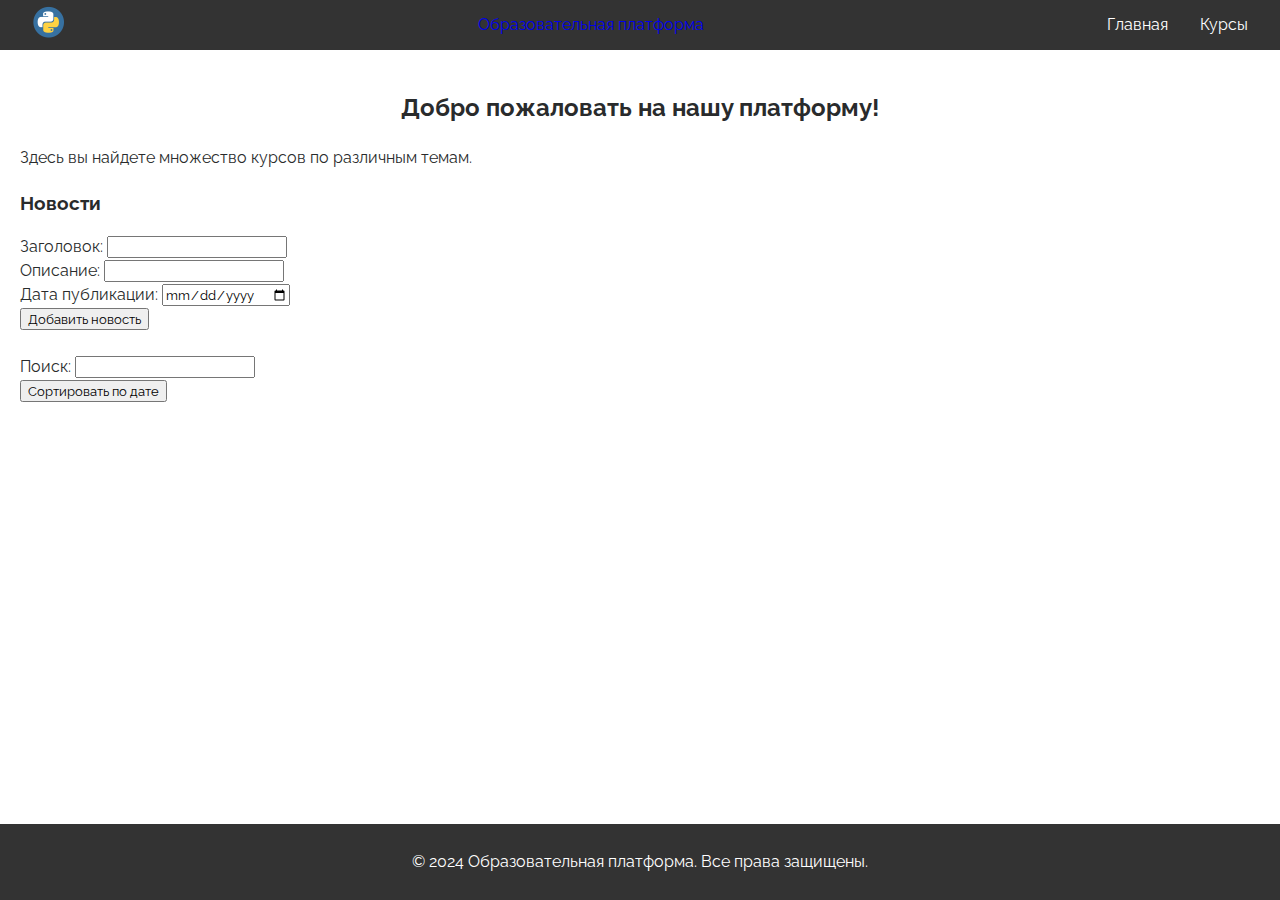
<file: laba1/index.html>
<!DOCTYPE html>
<html>
  <head>
    <meta name="viewport" content="width=device-width, initial-scale=1" />
    <title>Образовательная платформа</title>
    <link rel="stylesheet" type="text/css" href="styles.css" />
    <style>
      .news-list {
        display: grid;
        grid-template-columns: repeat(auto-fit, minmax(300px, 1fr));
        grid-gap: 20px;
        list-style: none;
        padding: 0;
      }

      .news-item {
        border: 1px solid #ccc;
        padding: 10px;
      }

      .news-item h4 {
        margin-top: 0;
      }
    </style>
  </head>
  <body>
    <header>
      <section class="top-nav">
        <a href="index.html"
          ><img class="logo" src="media/logo2.png" alt="Логотип"
        /></a>
        <div><a href="index.html">Образовательная платформа</a></div>
        <input id="menu-toggle" type="checkbox" />
        <label class="menu-button-container" for="menu-toggle">
          <div class="menu-button"></div>
        </label>
        <ul class="menu">
          <li><a href="index.html">Главная</a></li>
          <li><a href="courses.html">Курсы</a></li>
        </ul>
      </section>
    </header>

    <main>
      <section>
        <h2>Добро пожаловать на нашу платформу!</h2>
        <p>Здесь вы найдете множество курсов по различным темам.</p>
      </section>

      <section>
        <h3>Новости</h3>
        <form id="news-form">
          <label for="title">Заголовок:</label>
          <input type="text" id="title" required />
          <br />
          <label for="description">Описание:</label>
          <input type="text" id="description" required />
          <br />
          <label for="date">Дата публикации:</label>
          <input type="date" id="date" required />
          <br />
          <button type="submit">Добавить новость</button>
        </form>
        <br />
        <label for="search">Поиск:</label>
        <input type="text" id="search" />
        <br />
        <button id="sort-button">Сортировать по дате</button>
        <ul class="news-list"></ul>
      </section>
    </main>

    <footer>
      <p>&copy; 2024 Образовательная платформа. Все права защищены.</p>
    </footer>
    <script>
      // Функция для сохранения новости в Local Storage
      function saveNews(title, description, date) {
        var newsList = JSON.parse(localStorage.getItem("newsList")) || [];

        var news = {
          title: title,
          description: description,
          date: date,
        };

        newsList.push(news);

        localStorage.setItem("newsList", JSON.stringify(newsList));
      }

      // Функция для отображения списка новостей на странице
      function displayNews() {
        var newsList = JSON.parse(localStorage.getItem("newsList")) || [];
        var newsContainer = document.querySelector(".news-list");

        newsContainer.innerHTML = "";

        newsList.forEach(function (news, index) {
          var newsItem = document.createElement("li");
          newsItem.className = "news-item";

          var title = document.createElement("h4");
          title.textContent = news.title;

          var description = document.createElement("p");
          description.textContent = news.description;

          var date = document.createElement("p");
          date.textContent = "Дата публикации: " + news.date;

          var deleteButton = document.createElement("button");
          deleteButton.textContent = "Удалить";
          deleteButton.addEventListener("click", function () {
            deleteNews(index);
          });

          var updateButton = document.createElement("button");
          updateButton.textContent = "Обновить";
          updateButton.addEventListener("click", function () {
            updateNews(index);
          });

          newsItem.appendChild(title);
          newsItem.appendChild(description);
          newsItem.appendChild(date);
          newsItem.appendChild(deleteButton);
          newsItem.appendChild(updateButton);

          newsContainer.appendChild(newsItem);
        });
      }

      // Функция для удаления новости из Local Storage
      function deleteNews(index) {
        var newsList = JSON.parse(localStorage.getItem("newsList")) || [];
        newsList.splice(index, 1);
        localStorage.setItem("newsList", JSON.stringify(newsList));
        displayNews();
      }

      // Функция для обновления новости в Local Storage
      function updateNews(index) {
        var newsList = JSON.parse(localStorage.getItem("newsList")) || [];
        var news = newsList[index];
        var updatedTitle = prompt("Введите новый заголовок:", news.title);
        var updatedDescription = prompt(
          "Введите новое описание:",
          news.description
        );
        var updatedDate = prompt("Введите новую дату публикации:", news.date);

        if (updatedTitle && updatedDescription && updatedDate) {
          news.title = updatedTitle;
          news.description = updatedDescription;
          news.date = updatedDate;

          localStorage.setItem("newsList", JSON.stringify(newsList));
          displayNews();
        }
      }

      // Функция для поиска новостей по заголовку или описанию
      function searchNews(searchText) {
        var newsList = JSON.parse(localStorage.getItem("newsList")) || [];
        var filteredNews = newsList.filter(function (news) {
          var titleMatches = news.title.toLowerCase().includes(searchText);
          var descriptionMatches = news.description
            .toLowerCase()
            .includes(searchText);
          return titleMatches || descriptionMatches;
        });
        var newsContainer = document.querySelector(".news-list");
        newsContainer.innerHTML = "";
        filteredNews.forEach(function (news) {
          var newsItem = document.createElement("li");
          newsItem.className = "news-item";

          var title = document.createElement("h4");
          title.textContent = news.title;

          var description = document.createElement("p");
          description.textContent = news.description;

          var date = document.createElement("p");
          date.textContent = "Дата публикации: " + news.date;

          newsItem.appendChild(title);
          newsItem.appendChild(description);
          newsItem.appendChild(date);

          newsContainer.appendChild(newsItem);
        });
      }

      // Функция для сортировки новостей по дате
      function sortNewsByDate() {
        var newsList = JSON.parse(localStorage.getItem("newsList")) || [];
        newsList.sort(function (a, b) {
          return new Date(b.date) - new Date(a.date);
        });
        localStorage.setItem("newsList", JSON.stringify(newsList));
        displayNews();
      }

      document
        .querySelector("#news-form")
        .addEventListener("submit", function (event) {
          event.preventDefault();

          var title = document.getElementById("title").value;
          var description = document.getElementById("description").value;
          var date = document.getElementById("date").value;

          saveNews(title, description, date);
          displayNews();

          document.getElementById("title").value = "";
          document.getElementById("description").value = "";
          document.getElementById("date").value = "";
        });

      document.querySelector("#search").addEventListener("input", function () {
        var searchText = document.getElementById("search").value.toLowerCase();
        searchNews(searchText);
      });

      document
        .querySelector("#sort-button")
        .addEventListener("click", function () {
          sortNewsByDate();
        });

      displayNews();
    </script>
  </body>
</html>
</file>
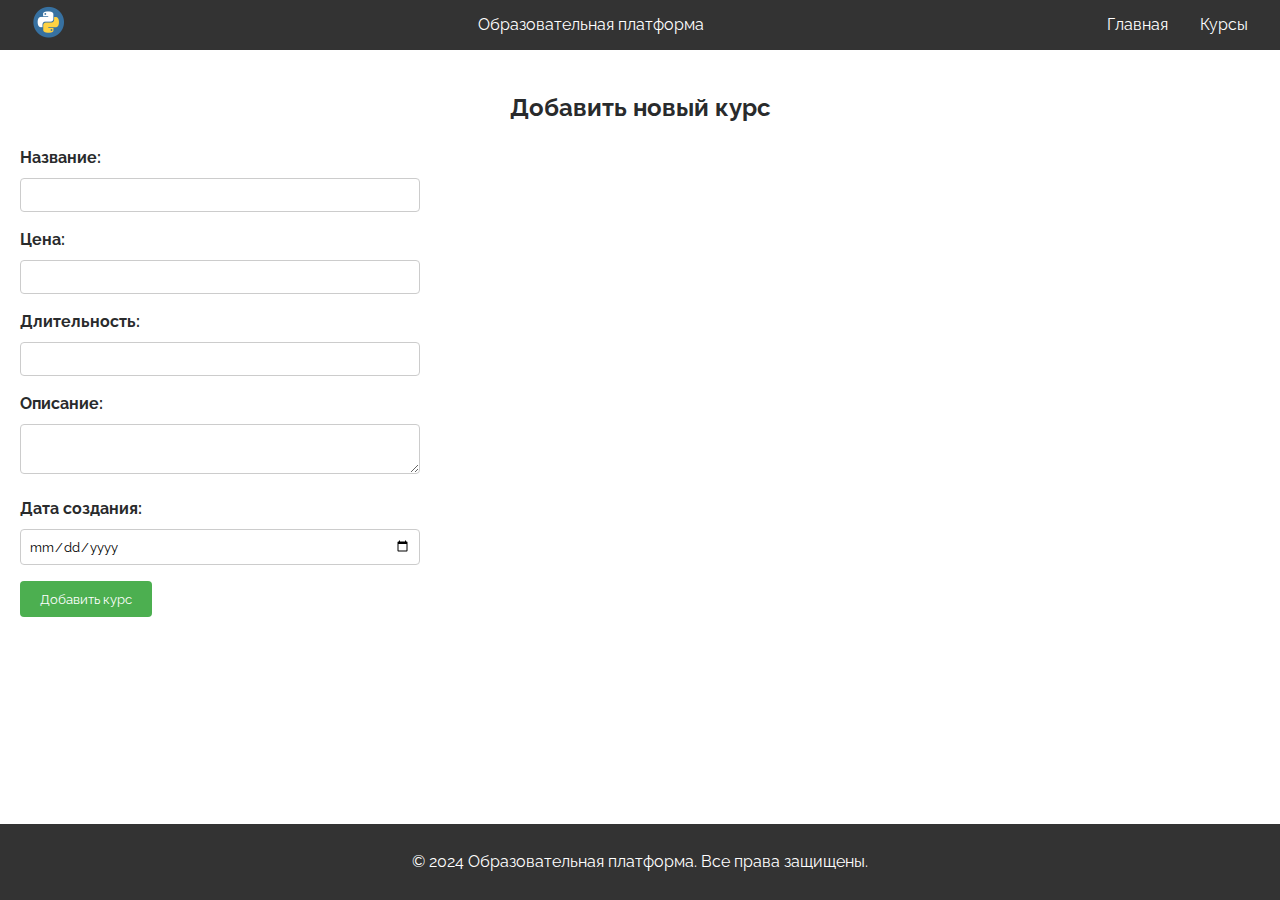
<file: laba1/add_course.html>
﻿<!DOCTYPE html>
<meta name="viewport" content="width=device-width, initial-scale=1" />
<html>
  <head>
    <title>Добавить новый курс</title>
    <link rel="stylesheet" type="text/css" href="styles.css" />
    <style>
      form {
        max-width: 400px;
      }

      label {
        display: block;
        margin-bottom: 8px;
        font-weight: bold;
      }

      input[type="text"],
      textarea,
      input[type="date"] {
        width: 100%;
        padding: 8px;
        border: 1px solid #ccc;
        border-radius: 4px;
        box-sizing: border-box;
        margin-bottom: 16px;
      }

      input[type="submit"] {
        background-color: #4caf50;
        color: white;
        padding: 10px 20px;
        border: none;
        border-radius: 4px;
        cursor: pointer;
      }

      input[type="submit"]:hover {
        background-color: #45a049;
      }
    </style>
  </head>
  <body>
    <header>
      <section class="top-nav">
        <a href="index.html"
          ><img class="logo" src="media/logo2.png" alt="Логотип" class="logo"
        /></a>
        <div>Образовательная платформа</div>
        <input id="menu-toggle" type="checkbox" />
        <label class="menu-button-container" for="menu-toggle">
          <div class="menu-button"></div>
        </label>
        <ul class="menu">
          <li><a href="index.html">Главная</a></li>
          <li><a href="courses.html">Курсы</a></li>
        </ul>
      </section>
    </header>

    <main>
      <section>
        <h2>Добавить новый курс</h2>
        <form action="add_course.php" method="POST">
          <label for="course_title">Название:</label>
          <input type="text" name="course_title" id="course_title" required />
          <br />
          <label for="course_price">Цена:</label>
          <input type="text" name="course_price" id="course_price" required />
          <br />
          <label for="course_duration">Длительность:</label>
          <input
            type="text"
            name="course_duration"
            id="course_duration"
            required
          />
          <br />
          <label for="course_description">Описание:</label>
          <textarea
            name="course_description"
            id="course_description"
            required
          ></textarea>
          <br />
          <label for="course_date">Дата создания:</label>
          <input type="date" name="course_date" id="course_date" required />
          <br />
          <input type="submit" value="Добавить курс" />
        </form>
      </section>
    </main>

    <footer>
      <p>&copy; 2024 Образовательная платформа. Все права защищены.</p>
    </footer>
  </body>
</html>
</file>
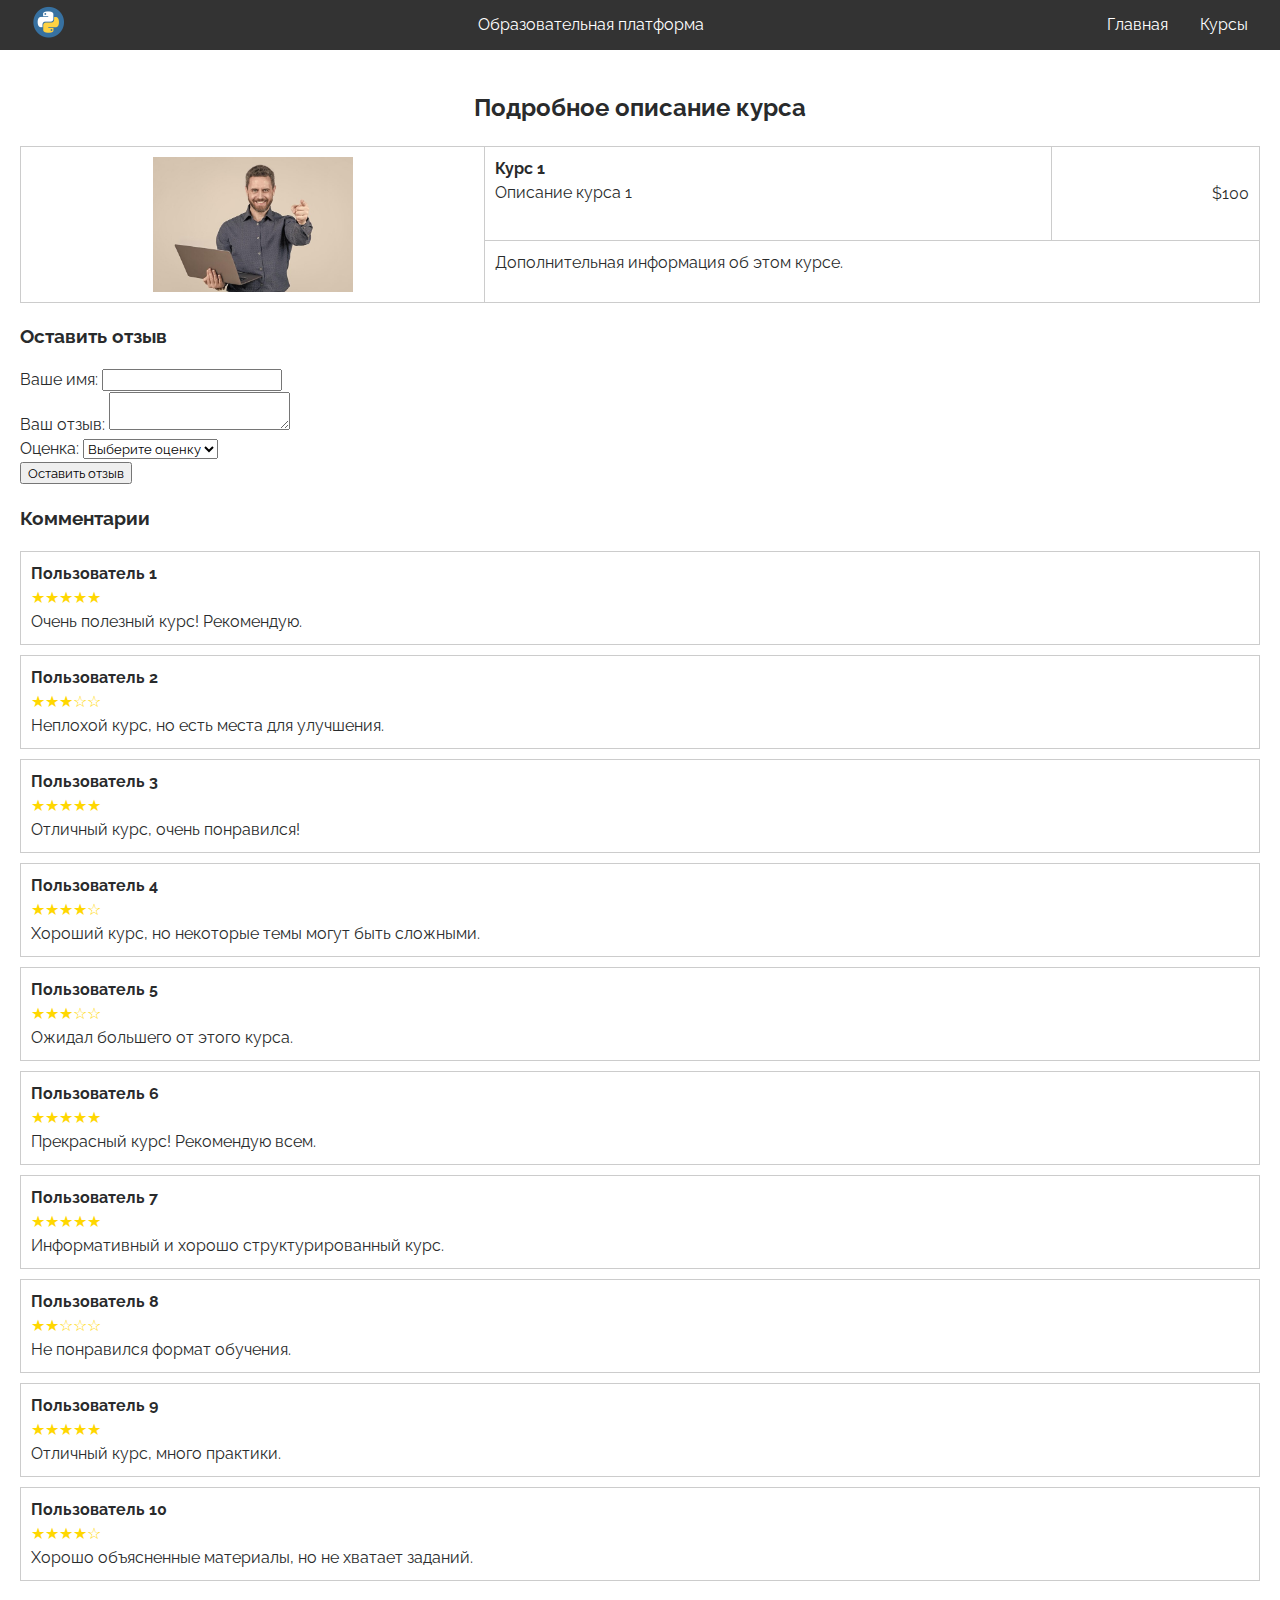
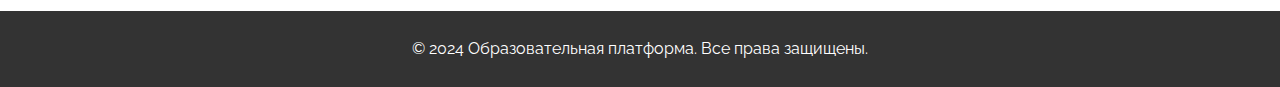
<file: laba1/course.html>
﻿<!DOCTYPE html>
<meta name="viewport" content="width=device-width, initial-scale=1" />
<html>
  <head>
    <title>Информация о курсе</title>
    <link rel="stylesheet" type="text/css" href="styles.css" />
    <style>
      .detailed-table {
        width: 100%;
        border-collapse: collapse;
      }

      .detailed-table td {
        padding: 10px;
        border: 1px solid #ccc;
      }

      .detailed-image {
        max-width: 200px;
        max-height: 200px;
        width: auto;
        height: auto;
        display: block;
        margin: 0 auto;
      }

      .detailed-details {
        vertical-align: top;
        padding-left: 20px;
      }

      .detailed-title {
        font-weight: bold;
      }

      .detailed-price {
        text-align: right;
      }

      .comment {
        border: 1px solid #ccc;
        padding: 10px;
        margin-bottom: 10px;
      }

      .comment-user {
        font-weight: bold;
      }

      .comment-rating {
        color: gold;
      }
    </style>
  </head>

  <body>
    <header>
      <section class="top-nav">
        <a href="index.html"
          ><img class="logo" src="media/logo2.png" alt="Логотип" class="logo"
        /></a>
        <div>Образовательная платформа</div>
        <input id="menu-toggle" type="checkbox" />
        <label class="menu-button-container" for="menu-toggle">
          <div class="menu-button"></div>
        </label>
        <ul class="menu">
          <li><a href="index.html">Главная</a></li>
          <li><a href="courses.html">Курсы</a></li>
        </ul>
      </section>
    </header>

    <main>
      <section>
        <h2>Подробное описание курса</h2>
        <table class="detailed-table">
          <tr>
            <td rowspan="2">
              <img
                src="media/happyProgrammer.jpg"
                alt="Изображение курса"
                class="detailed-image"
              />
            </td>
            <td class="detailed-details">
              <div class="detailed-title">Курс 1</div>
              <div>Описание курса 1</div>
            </td>
            <td class="detailed-price">$100</td>
          </tr>
          <tr>
            <td colspan="2" class="detailed-details">
              Дополнительная информация об этом курсе.
            </td>
          </tr>
        </table>

        <h3>Оставить отзыв</h3>
        <div class="comment-form">
          <form action="add_comment.php" method="POST">
            <label for="username">Ваше имя:</label>
            <input type="text" name="username" id="username" required />
            <br />
            <label for="comment">Ваш отзыв:</label>
            <textarea name="comment" id="comment" required></textarea>
            <br />
            <label for="rating">Оценка:</label>
            <select name="rating" id="rating" required>
              <option value="" disabled selected>Выберите оценку</option>
              <option value="1">☆</option>
              <option value="2">☆☆</option>
              <option value="3">☆☆☆</option>
              <option value="4">☆☆☆☆</option>
              <option value="5">☆☆☆☆☆</option>
            </select>
            <br />
            <input type="submit" value="Оставить отзыв" />
          </form>
        </div>

        <h3>Комментарии</h3>
        <div class="comment">
          <div class="comment-user">Пользователь 1</div>
          <div class="comment-rating">★★★★★</div>
          <div>Очень полезный курс! Рекомендую.</div>
        </div>
        <div class="comment">
          <div class="comment-user">Пользователь 2</div>
          <div class="comment-rating">★★★☆☆</div>
          <div>Неплохой курс, но есть места для улучшения.</div>
        </div>
        <div class="comment">
          <div class="comment-user">Пользователь 3</div>
          <div class="comment-rating">★★★★★</div>
          <div>Отличный курс, очень понравился!</div>
        </div>
        <div class="comment">
          <div class="comment-user">Пользователь 4</div>
          <div class="comment-rating">★★★★☆</div>
          <div>Хороший курс, но некоторые темы могут быть сложными.</div>
        </div>
        <div class="comment">
          <div class="comment-user">Пользователь 5</div>
          <div class="comment-rating">★★★☆☆</div>
          <div>Ожидал большего от этого курса.</div>
        </div>
        <div class="comment">
          <div class="comment-user">Пользователь 6</div>
          <div class="comment-rating">★★★★★</div>
          <div>Прекрасный курс! Рекомендую всем.</div>
        </div>
        <div class="comment">
          <div class="comment-user">Пользователь 7</div>
          <div class="comment-rating">★★★★★</div>
          <div>Информативный и хорошо структурированный курс.</div>
        </div>
        <div class="comment">
          <div class="comment-user">Пользователь 8</div>
          <div class="comment-rating">★★☆☆☆</div>
          <div>Не понравился формат обучения.</div>
        </div>
        <div class="comment">
          <div class="comment-user">Пользователь 9</div>
          <div class="comment-rating">★★★★★</div>
          <div>Отличный курс, много практики.</div>
        </div>
        <div class="comment">
          <div class="comment-user">Пользователь 10</div>
          <div class="comment-rating">★★★★☆</div>
          <div>Хорошо объясненные материалы, но не хватает заданий.</div>
        </div>
      </section>
    </main>

    <footer>
      <p>&copy; 2024 Образовательная платформа. Все права защищены.</p>
    </footer>
  </body>
</html>
</file>
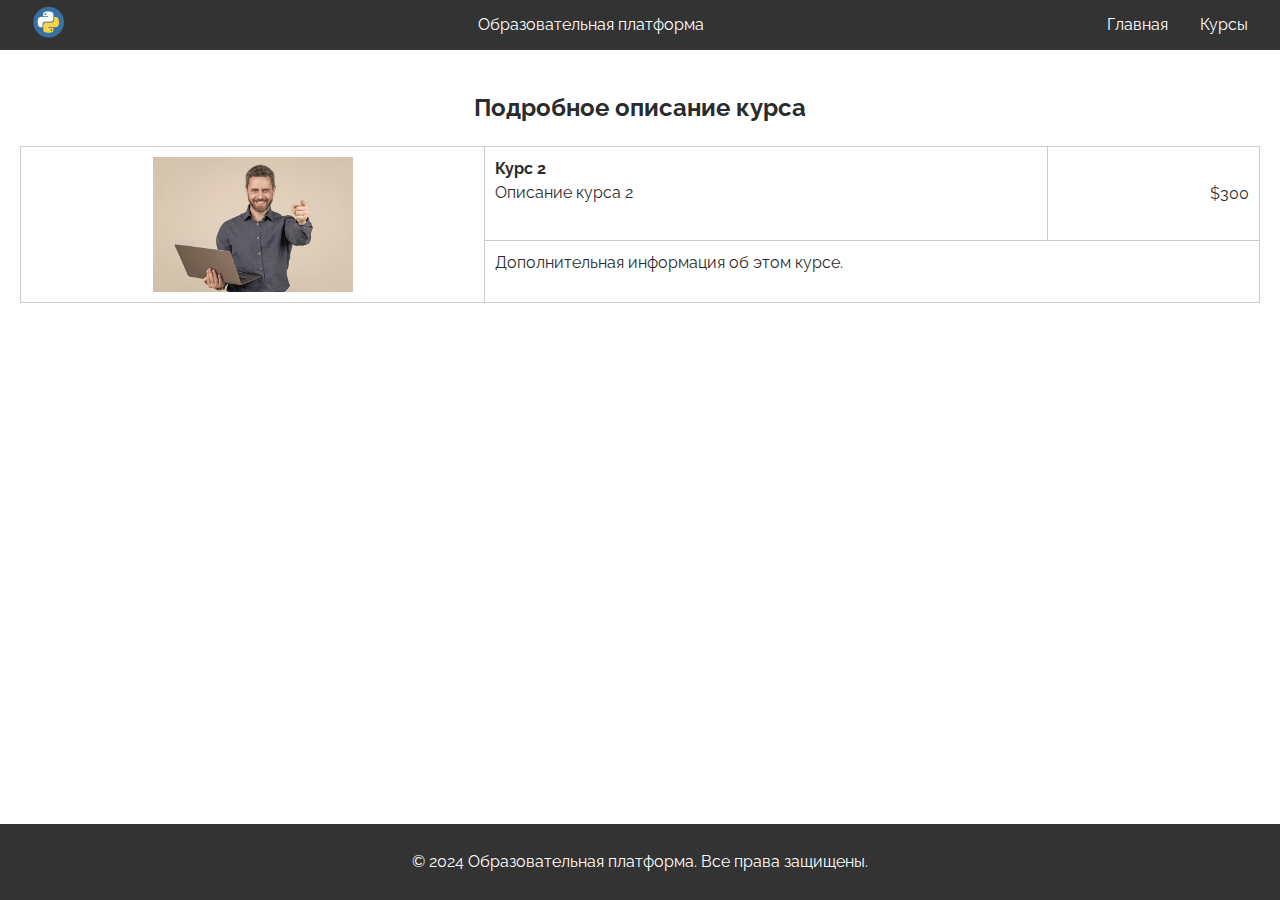
<file: laba1/course2.html>
﻿<!DOCTYPE html>
<meta name="viewport" content="width=device-width, initial-scale=1" />
<html>
  <head>
    <title>Информация о курсе</title>
    <link rel="stylesheet" type="text/css" href="styles.css" />
  </head>
  <style>
    .detailed-table {
      width: 100%;
      border-collapse: collapse;
    }

    .detailed-table td {
      padding: 10px;
      border: 1px solid #ccc;
    }

    .detailed-image {
      max-width: 200px;
      max-height: 200px;
      width: auto;
      height: auto;
      display: block;
      margin: 0 auto;
    }

    .detailed-details {
      vertical-align: top;
      padding-left: 20px;
    }

    .detailed-title {
      font-weight: bold;
    }

    .detailed-price {
      text-align: right;
    }
  </style>

  <body>
    <header>
      <section class="top-nav">
        <a href="index.html"
          ><img class="logo" src="media/logo2.png" alt="Логотип" class="logo"
        /></a>
        <div>Образовательная платформа</div>
        <input id="menu-toggle" type="checkbox" />
        <label class="menu-button-container" for="menu-toggle">
          <div class="menu-button"></div>
        </label>
        <ul class="menu">
          <li><a href="index.html">Главная</a></li>
          <li><a href="courses.html">Курсы</a></li>
        </ul>
      </section>
    </header>

    <main>
      <section>
        <h2>Подробное описание курса</h2>
        <table class="detailed-table">
          <tr>
            <td rowspan="2">
              <img
                src="media/happyProgrammer.jpg"
                alt="Изображение курса"
                class="detailed-image"
              />
            </td>
            <td class="detailed-details">
              <div class="detailed-title">Курс 2</div>
              <div>Описание курса 2</div>
            </td>
            <td class="detailed-price">$300</td>
          </tr>
          <tr>
            <td colspan="2" class="detailed-details">
              Дополнительная информация об этом курсе.
            </td>
          </tr>
        </table>
      </section>
    </main>
  </body>
  <footer>
    <p>&copy; 2024 Образовательная платформа. Все права защищены.</p>
  </footer>
</html>
</file>
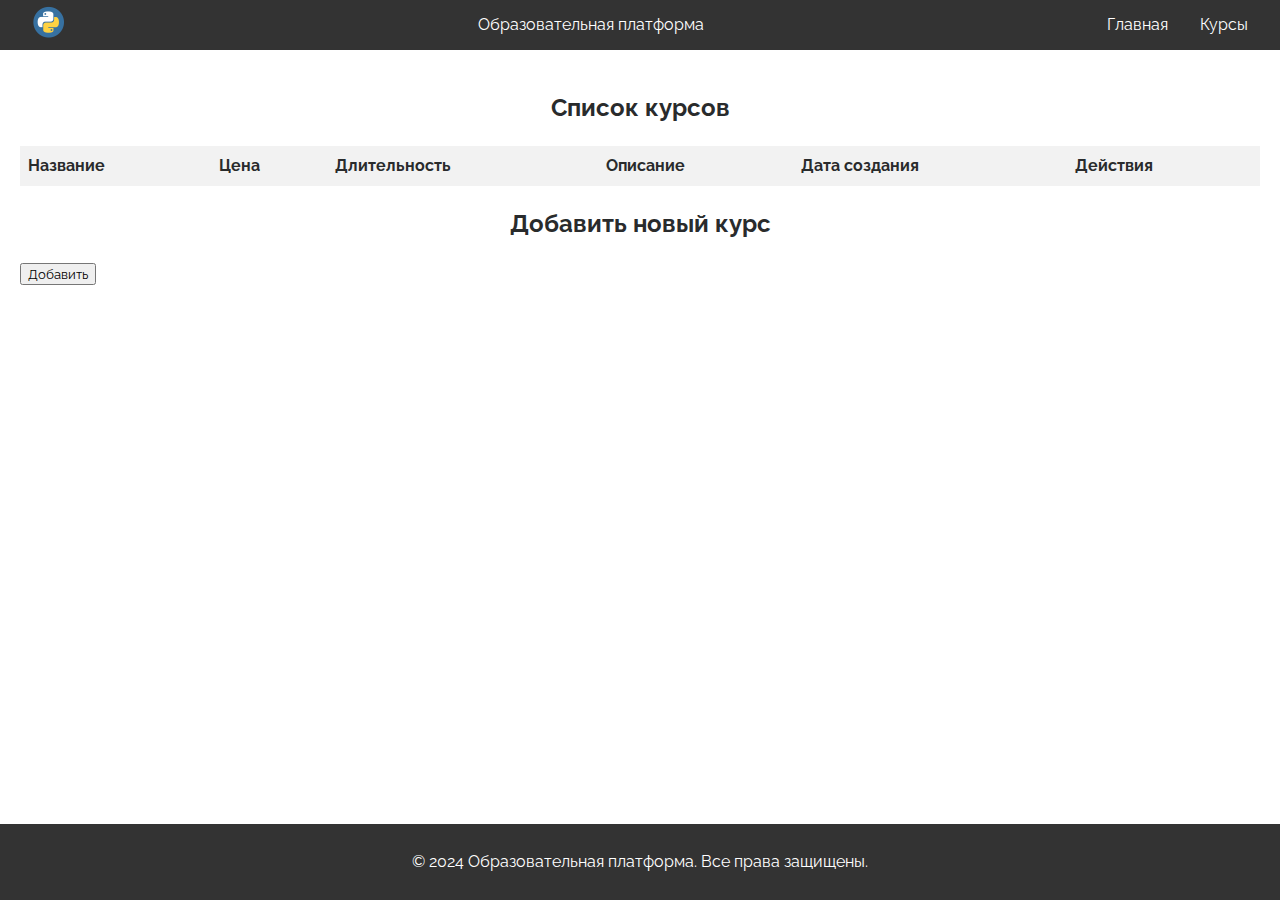
<file: laba1/courses.html>
﻿<!DOCTYPE html>
<meta name="viewport" content="width=device-width, initial-scale=1" />
<html>
  <head>
    <title>Список курсов</title>
    <link rel="stylesheet" type="text/css" href="styles.css" />
    <style>
      table {
        width: 100%;
        border-collapse: collapse;
      }

      th,
      td {
        padding: 8px;
        text-align: left;
      }

      th {
        background-color: #f2f2f2;
      }

      tr:nth-child(even) {
        background-color: #dddddd;
      }

      form {
        max-width: 400px;
      }

      label {
        display: block;
        margin-bottom: 8px;
        font-weight: bold;
      }

      input[type="text"],
      textarea,
      input[type="date"] {
        width: 100%;
        padding: 8px;
        border: 1px solid #ccc;
        border-radius: 4px;
        box-sizing: border-box;
        margin-bottom: 16px;
      }

      input[type="submit"] {
        background-color: #4caf50;
        color: white;
        padding: 10px 20px;
        border: none;
        border-radius: 4px;
        cursor: pointer;
      }

      input[type="submit"]:hover {
        background-color: #45a049;
      }
    </style>
  </head>
  <body>
    <header>
      <section class="top-nav">
        <a href="index.html"
          ><img class="logo" src="media/logo2.png" alt="Логотип" class="logo"
        /></a>
        <div>Образовательная платформа</div>
        <input id="menu-toggle" type="checkbox" />
        <label class="menu-button-container" for="menu-toggle">
          <div class="menu-button"></div>
        </label>
        <ul class="menu">
          <li><a href="index.html">Главная</a></li>
          <li><a href="courses.html">Курсы</a></li>
        </ul>
      </section>
    </header>
    <main>
      <section>
        <h2>Список курсов</h2>
        <table id="courses-table">
          <tr>
            <th>Название</th>
            <th>Цена</th>
            <th>Длительность</th>
            <th>Описание</th>
            <th>Дата создания</th>
            <th>Действия</th>
          </tr>
        </table>
      </section>
      <section>
        <h2>Добавить новый курс</h2>
        <button id="open-button">Добавить</button>
      </section>
    </main>
    <footer>
      <p>© 2024 Образовательная платформа. Все права защищены.</p>
    </footer>
    <div id="openModal" class="modal">
      <div class="modal-dialog">
        <div class="modal-content">
          <div class="modal-header">
            <h3 class="modal-title">Добавить новый курс</h3>
            <a href="#close" title="Close" class="close">×</a>
          </div>
          <div class="modal-body">
            <form id="add-course-form">
              <label for="course_title">Название:</label>
              <input
                type="text"
                name="course_title"
                id="course_title"
                required
              />
              <br />
              <label for="course_price">Цена:</label>
              <input
                type="text"
                name="course_price"
                id="course_price"
                required
              />
              <br />
              <label for="course_duration">Длительность:</label>
              <input
                type="text"
                name="course_duration"
                id="course_duration"
                required
              />
              <br />
              <label for="course_description">Описание:</label>
              <textarea
                name="course_description"
                id="course_description"
                required
              ></textarea>
              <br />
              <label for="course_date">Дата создания:</label>
              <input type="date" name="course_date" id="course_date" required />
              <br />
              <input type="submit" value="Добавить" />
            </form>
          </div>
        </div>
      </div>
    </div>
    <div id="edit-course-modal" class="modal">
      <div class="modal-dialog">
        <div class="modal-content">
          <div class="modal-header">
            <h3 class="modal-title">Редактировать курс</h3>
            <a href="#close" title="Close" class="close">×</a>
          </div>
          <div class="modal-body">
            <input type="hidden" id="edit-course-id" value="" />
            <form id="edit-course-form">
              <label for="edit-course-title">Название:</label>
              <input
                type="text"
                name="edit-course-title"
                id="edit-course-title"
                required
              />
              <br />
              <label for="edit-course-price">Цена:</label>
              <input
                type="text"
                name="edit-course-price"
                id="edit-course-price"
                required
              />
              <br />
              <label for="edit-course-duration">Длительность:</label>
              <input
                type="text"
                name="edit-course-duration"
                id="edit-course-duration"
                required
              />
              <br />
              <label for="edit-course-description">Описание:</label>
              <textarea
                name="edit-course-description"
                id="edit-course-description"
                required
              ></textarea>
              <br />
              <label for="edit-course-date">Дата создания:</label>
              <input
                type="date"
                name="edit-course-date"
                id="edit-course-date"
                required
              />
              <br />
              <input type="submit" value="Сохранить изменения" />
            </form>
          </div>
        </div>
      </div>
    </div>

    <script>
      let currentCourseId = null;
      let db_custom = null;
      // Open the database (or create it if it doesn't exist)
      document.getElementById("open-button").addEventListener("click", () => {
        console.log("here");
        addModalAdd();
      });
      const request = indexedDB.open("coursesDB", 1);
      // Create the object store and indexes
      request.onupgradeneeded = function (event) {
        const db = event.target.result;
        db_custom = event.target.result;
        // Create the object store
        const objectStore = db.createObjectStore("courses", {
          keyPath: "id",
          autoIncrement: true,
        });
        // Create an index on the 'title' property
        objectStore.createIndex("title", "title", { unique: false });
      };
      const editForm = document.getElementById("edit-course-form");
      editForm.addEventListener("submit", function (e) {
        e.preventDefault();
        updateCourse(db_custom);
      });
      request.onsuccess = function (event) {
        const db = event.target.result;
        // Display the courses from the database
        displayCourses(db);
        // Listen for the form submission and add the course to the database
        const form = document.getElementById("add-course-form");
        form.addEventListener("submit", function (e) {
          e.preventDefault();
          addCourse(db);
        });
      };

      function displayCourses(db) {
        const table = document.getElementById("courses-table");
        // Clear the table
        while (table.rows.length > 1) {
          table.deleteRow(1);
        }
        const index = table.rows.length;
        const transaction = db.transaction("courses", "readwrite");
        const objectStore = transaction.objectStore("courses");
        const request = objectStore.getAll();
        // Use the index to get all courses
        // const index = objectStore.index("title");
        request.onsuccess = function (event) {
          const courses = event.target.result;
          if (courses) {
            courses.forEach((course1) => {
              const course = course1;
              const row = table.insertRow(index);
              row.id = course.id;
              const titleCell = row.insertCell(0);
              const priceCell = row.insertCell(1);
              const durationCell = row.insertCell(2);
              const descriptionCell = row.insertCell(3);
              const dateCell = row.insertCell(4);
              const actionsCell = row.insertCell(5);
              titleCell.textContent = course.title;
              priceCell.textContent = course.price;
              durationCell.textContent = course.duration;
              descriptionCell.textContent = course.description;
              dateCell.textContent = course.date;
              const deleteButton = document.createElement("button");
              deleteButton.textContent = "Удалить";
              deleteButton.addEventListener("click", function () {
                deleteCourse(db, course.id);
              });
              actionsCell.appendChild(deleteButton);

              const editButton = document.createElement("button");
              editButton.textContent = "Редактировать";
              editButton.addEventListener("click", function () {
                handleEditClick(course, course.id);
              });
              actionsCell.appendChild(editButton);

              // Добавляем обработчик события для отправки формы редактирования
            });
          }
        };
      }
      function handleEditClick(course) {
        currentCourseId = course.id;

        openEditModal(course, course.id); // Передача ID курса
      }

      function openEditModal(course) {
        // Получите элементы формы редактирования
        const modal = document.getElementById("edit-course-modal");
        const titleInput = document.getElementById("edit-course-title");
        const priceInput = document.getElementById("edit-course-price");
        const durationInput = document.getElementById("edit-course-duration");
        const descriptionInput = document.getElementById(
          "edit-course-description"
        );
        const dateInput = document.getElementById("edit-course-date");

        // Заполните поля формы данными курса
        titleInput.value = course.title;
        priceInput.value = course.price;
        durationInput.value = course.duration;
        descriptionInput.value = course.description;
        dateInput.value = course.date;

        // Сохранение ID курса
        const id = course.id;
        document.getElementById("edit-course-id").value = id;
        // Откройте модальное окно
        modal.style.display = "block";
      }

      function updateCourse(db) {
        // Получить данные из формы
        const title = document.getElementById("edit-course-title").value;
        const price = document.getElementById("edit-course-price").value;
        const duration = document.getElementById("edit-course-duration").value;
        const description = document.getElementById(
          "edit-course-description"
        ).value;
        const date = document.getElementById("edit-course-date").value;

        // Проверить, что все поля заполнены
        if (!title || !price || !duration || !description || !date) {
          alert("Все поля должны быть заполнены!");
          return;
        }

        // Получить курс из базы данных
        const transaction = db.transaction("courses", "readwrite");
        const objectStore = transaction.objectStore("courses");
        const request = objectStore.get(currentCourseId);

        request.onsuccess = function (event) {
          const updatedCourse = event.target.result;

          // Сравнить значения
          if (
            updatedCourse &&
            updatedCourse.title === title &&
            updatedCourse.price === price &&
            updatedCourse.duration === duration &&
            updatedCourse.description === description &&
            updatedCourse.date === date
          ) {
            // Значения не изменились, обновление не требуется
            alert("Значения курса не изменились. Обновление не требуется.");
            return;
          }

          // Обновить курс
          updatedCourse.title = title;
          updatedCourse.price = price;
          updatedCourse.duration = duration;
          updatedCourse.description = description;
          updatedCourse.date = date;

          objectStore.put(currentCourseId, updatedCourse).onsuccess =
            function () {
              displayCourses(db);
            };
        };
      }

      function addCourse(db) {
        const form = document.getElementById("add-course-form");
        const title = form.elements["course_title"].value;
        const price = form.elements["course_price"].value;
        const duration = form.elements["course_duration"].value;
        const description = form.elements["course_description"].value;
        const date = form.elements["course_date"].value;
        const course = {
          title: title,
          price: price,
          duration: duration,
          description: description,
          date: date,
        };
        const transaction = db.transaction("courses", "readwrite");
        const objectStore = transaction.objectStore("courses");
        const request = objectStore.add(course);
        console.log(course);
        request.onsuccess = function () {
          form.reset();
          displayCourses(db);
          document.getElementById("openModal").style.display = "none";
        };
        transaction.onerror = function (event) {
          console.log("Error adding course:", event.target.error);
        };
      }
      function addModalAdd() {
        const modal = document.getElementById("openModal");
        // console.log(modal);
        modal.style.display = "block";
      }
      function deleteCourse(db, courseId) {
        const transaction = db.transaction("courses", "readwrite");
        const objectStore = transaction.objectStore("courses");
        const request = objectStore.delete(courseId);
        request.onsuccess = function () {
          displayCourses(db);
        };
        transaction.onerror = function (event) {
          console.log("Error deleting course:", event.target.error);
        };
      }
    </script>
  </body>
</html>
</file>
<file: laba1/styles.css>
@import url(https://fonts.googleapis.com/css?family=Raleway);

body {
  font-family: Arial, sans-serif;
  display: flex;
  flex-direction: column;
  margin: 0;
  padding: 0;
  min-height: 100vh;
}

.logo {
  width: auto;
  height: 2em;
  margin-right: 10px;
}

nav ul {
  list-style-type: none;
  padding: 10px;
  margin-bottom: 10px;
  position: relative;
  margin-left: 740px;
}

nav ul li {
  display: inline;
  margin-right: 10px;
}

nav ul li a {
  color: #fff;
  text-decoration: none;
}

main {
  padding: 20px;
}

footer {
  background-color: #333;
  color: #fff;
  padding: 10px;
  text-align: center;
  margin-top: auto;
}

h2 {
  vertical-align: center;
  text-align: center;
}

* {
  font-family: "Raleway";
  box-sizing: border-box;
}

.top-nav {
  display: flex;
  flex-direction: row;
  align-items: center;
  justify-content: space-between;
  background-color: #333;
  color: #fff;
  height: 50px;
  padding: 1em;
}

.menu {
  display: flex;
  flex-direction: row;
  list-style-type: none;
  margin: 0;
  padding: 0;
}

.menu > li {
  margin: 0 1rem;
  overflow: hidden;
}

.menu-button-container {
  display: none;
  height: 100%;
  width: 30px;
  cursor: pointer;
  flex-direction: column;
  justify-content: center;
  align-items: center;
}

#menu-toggle {
  display: none;
}

.menu-button,
.menu-button::before,
.menu-button::after {
  display: block;
  background-color: #fff;
  position: absolute;
  height: 4px;
  width: 30px;
  transition: transform 400ms cubic-bezier(0.23, 1, 0.32, 1);
  border-radius: 2px;
}

.menu-button::before {
  content: "";
  margin-top: -8px;
}

.menu-button::after {
  content: "";
  margin-top: 8px;
}

#menu-toggle:checked + .menu-button-container .menu-button::before {
  margin-top: 0px;
  transform: rotate(405deg);
}

#menu-toggle:checked + .menu-button-container .menu-button {
  background: rgba(246, 229, 229, 0);
}

#menu-toggle:checked + .menu-button-container .menu-button::after {
  margin-top: 0px;
  transform: rotate(-405deg);
}

@media (max-width: 700px) {
  .menu-button-container {
    display: flex;
  }
  .menu {
    position: absolute;
    top: 0;
    margin-top: 50px;
    left: 0;
    flex-direction: column;
    width: 100%;
    justify-content: center;
    align-items: center;
  }
  #menu-toggle ~ .menu li {
    height: 0;
    margin: 0;
    padding: 0;
    border: 0;
    transition: height 400ms cubic-bezier(0.23, 1, 0.32, 1);
  }
  #menu-toggle:checked ~ .menu li {
    border: 1px solid #333;
    height: 2.5em;
    padding: 0.5em;
    transition: height 400ms cubic-bezier(0.23, 1, 0.32, 1);
  }
  .menu > li {
    display: flex;
    justify-content: center;
    margin: 0;
    padding: 0.5em 0;
    width: 100%;
    color: white;
    background-color: #222;
  }
  .menu > li:not(:last-child) {
    border-bottom: 1px solid #444;
  }
}

.course-list {
  display: flex;
  flex-wrap: wrap;
  margin: 20px 0;
}

.course-card {
  flex: 1 1 300px;
  margin: 10px;
  padding: 20px;
  border: 1px solid #ccc;
  border-radius: 5px;
}

.course-card h3 {
  margin-top: 0;
}

.course-card a {
  display: block;
  margin-bottom: 10px;
  color: #007bff;
  text-decoration: none;
}

/* стилизация содержимого страницы */
body {
  font-family: -apple-system, system-ui, BlinkMacSystemFont, "Segoe UI", Roboto,
    "Helvetica Neue", Arial, sans-serif;
  font-size: 16px;
  font-weight: 400;
  line-height: 1.5;
  color: #292b2c;
  background-color: #fff;
}

/* свойства модального окна по умолчанию */
.modal {
  display: none;
  position: fixed; /* фиксированное положение */
  top: 0;
  right: 0;
  bottom: 0;
  left: 0;
  background: rgba(0, 0, 0, 0.5); /* цвет фона */
  z-index: 1050; /* по умолчанию модальное окно прозрачно */
  -webkit-transition: opacity 200ms ease-in;
  -moz-transition: opacity 200ms ease-in;
  transition: opacity 200ms ease-in; /* анимация перехода */
  margin: 0;
  padding: 0;
}
/* при отображении модального окно */
.modal:target {
  opacity: 1; /* делаем окно видимым */
  pointer-events: auto; /* элемент видим для событий мыши */
  overflow-y: auto; /* добавляем прокрутку по y, когда элемент не помещается на страницу */
}
/* ширина модального окна и его отступы от экрана */
.modal-dialog {
  position: relative;
  width: auto;
  margin: 10px;
}
@media (min-width: 576px) {
  .modal-dialog {
    max-width: 500px;
    margin: 30px auto; /* для отображения модального окна по центру */
  }
}
/* свойства для блока, содержащего контент модального окна */
.modal-content {
  position: relative;
  display: -webkit-box;
  display: -webkit-flex;
  display: -ms-flexbox;
  display: flex;
  -webkit-box-orient: vertical;
  -webkit-box-direction: normal;
  -webkit-flex-direction: column;
  -ms-flex-direction: column;
  flex-direction: column;
  background-color: #fff;
  -webkit-background-clip: padding-box;
  background-clip: padding-box;
  border: 1px solid rgba(0, 0, 0, 0.2);
  border-radius: 0.3rem;
  outline: 0;
}
@media (min-width: 768px) {
  .modal-content {
    -webkit-box-shadow: 0 5px 15px rgba(0, 0, 0, 0.5);
    box-shadow: 0 5px 15px rgba(0, 0, 0, 0.5);
  }
}
/* свойства для заголовка модального окна */
.modal-header {
  display: -webkit-box;
  display: -webkit-flex;
  display: -ms-flexbox;
  display: flex;
  -webkit-box-align: center;
  -webkit-align-items: center;
  -ms-flex-align: center;
  align-items: center;
  -webkit-box-pack: justify;
  -webkit-justify-content: space-between;
  -ms-flex-pack: justify;
  justify-content: space-between;
  padding: 15px;
  border-bottom: 1px solid #eceeef;
}
.modal-title {
  margin-top: 0;
  margin-bottom: 0;
  line-height: 1.5;
  font-size: 1.25rem;
  font-weight: 500;
}
/* свойства для кнопки "Закрыть" */
.close {
  float: right;
  font-family: sans-serif;
  font-size: 24px;
  font-weight: 700;
  line-height: 1;
  color: #000;
  text-shadow: 0 1px 0 #fff;
  opacity: 0.5;
  text-decoration: none;
}
/* свойства для кнопки "Закрыть" при нахождении её в фокусе или наведении */
.close:focus,
.close:hover {
  color: #000;
  text-decoration: none;
  cursor: pointer;
  opacity: 0.75;
}
/* свойства для блока, содержащего основное содержимое окна */
.modal-body {
  position: relative;
  -webkit-box-flex: 1;
  -webkit-flex: 1 1 auto;
  -ms-flex: 1 1 auto;
  flex: 1 1 auto;
  padding: 15px;
  overflow: auto;
}

.menu li a {
  color: white; /* Изменяем цвет текста на белый */
}
a {
  text-decoration: none; /* Убираем подчеркивание */
}
</file>
